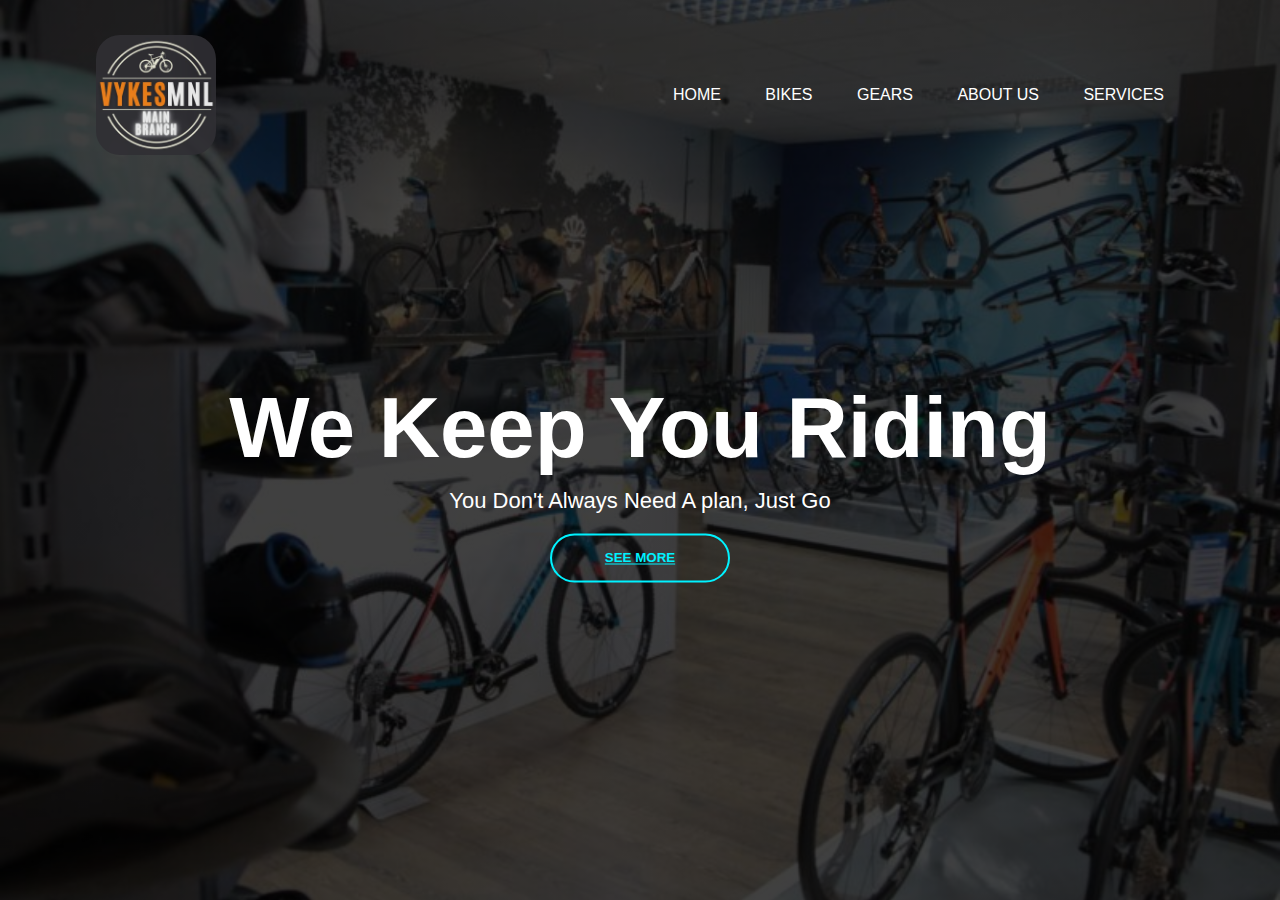
<file: index.html>
<html>
<head>
    <title>Business Webpage</title>
    <link rel= "icon" href ="VYKES.jpg"/>
    <link href='https://unpkg.com/boxicons@2.1.1/css/boxicons.min.css' rel='stylesheet'>

    <style>
        * {
    margin: 0;
    padding: 0;
    font-family: sans-serif;
}

.background {
    width: 100%;
    height: 100vh;
    background-image: linear-gradient(rgba(0, 0, 0, 0.75), rgba(0, 0, 0, 0.75)), url(../html/store.jpg);
    background-size: cover;
    background-position: center;
}

.house {
    width: 85%;
    margin: auto;
    padding: 35px;
    display: flex;
    align-items: center;
    justify-content: space-between;
}

.logo {
    width: 120px;
    cursor: pointer;
    border-radius: 20%;
    opacity: .9;
}

.house ul li {
    list-style: none;
    display: inline-block;
    margin:  20px;
    position: relative;

}

.house ul li a{
    text-decoration: none;
    color: #ffffff;
    text-transform: uppercase;
}

.house ul li::after{
    content: '';
    height: 3px;
    width: 0;
    background: #009688;
    position: absolute;
    left: 0;
    bottom: -10px;
    transition: 1s;
}
.house ul li:hover::after{
    width: 100%;
}
.content{
    width: 100%;
    position: absolute;
    top: 50%;
    transform: translateY(-50%);
    text-align: center;
    color: #ffffff;
   font-size: 22px;

}
.content h1{
    font-size: 85px;
    margin-top: 80px;
    font-weight: 600;
    line-height: 100px;
    margin-bottom: 10px;
}

button{
    width: 180px;
    padding: 15px 0;
    text-align: center;
    margin: 20px 10px;
    border-radius: 25px;
    font-weight: bold;
    border: 2px solid #00f2ff;
    background:  transparent;
    color: white;
    cursor: pointer;
    position: relative;
    overflow: hidden;
}

span{
    background: red;
    height: 100%;
    width: 0;
    border-radius: 25px;
    position: absolute;
    left: 0;
    bottom: 0;
    z-index: -1;
    transition: 0.7s;
}
button:hover span{
    width: 100%;
}
button:hover{
    border:none;
}
.btn{
    background: transparent;
    border: 1px solid black;
    padding: 0.8rem 0;
    width: 125px;
    font-family: inherit;
    text-transform: uppercase;
    cursor: pointer;
    border: none;
    transition: all 0.6s ease;
    color: #00f2ff;

}
    </style>
</head>

<body>
    <div class="background">
        <div class="House">
            <img src="../html/VYKES.jpg" class="logo">
            <ul>
                <li><a href="#">HOME</a></li>
                <li><a href="product.html">BIKES</a></li>
                <li><a href="Gears.html">GEARS</a></li>
                <li><a href="ABOUTUS.html">ABOUT US</a></li>
                <li><a href="services.html">SERVICES</a></li>
            </ul>
        </div>
    </div>
    <div class="content">
        <h1>We Keep You Riding</h1>
        <p>You Don't Always Need A plan, Just Go</p>
        <div>
            <button type="button"><span></span><a target="_blank" href="https://www.facebook.com/vykesmnl" class="btn"> See More</a> </button>
        </div>
    </div>
    </div>
</body>
</html>
</file>
